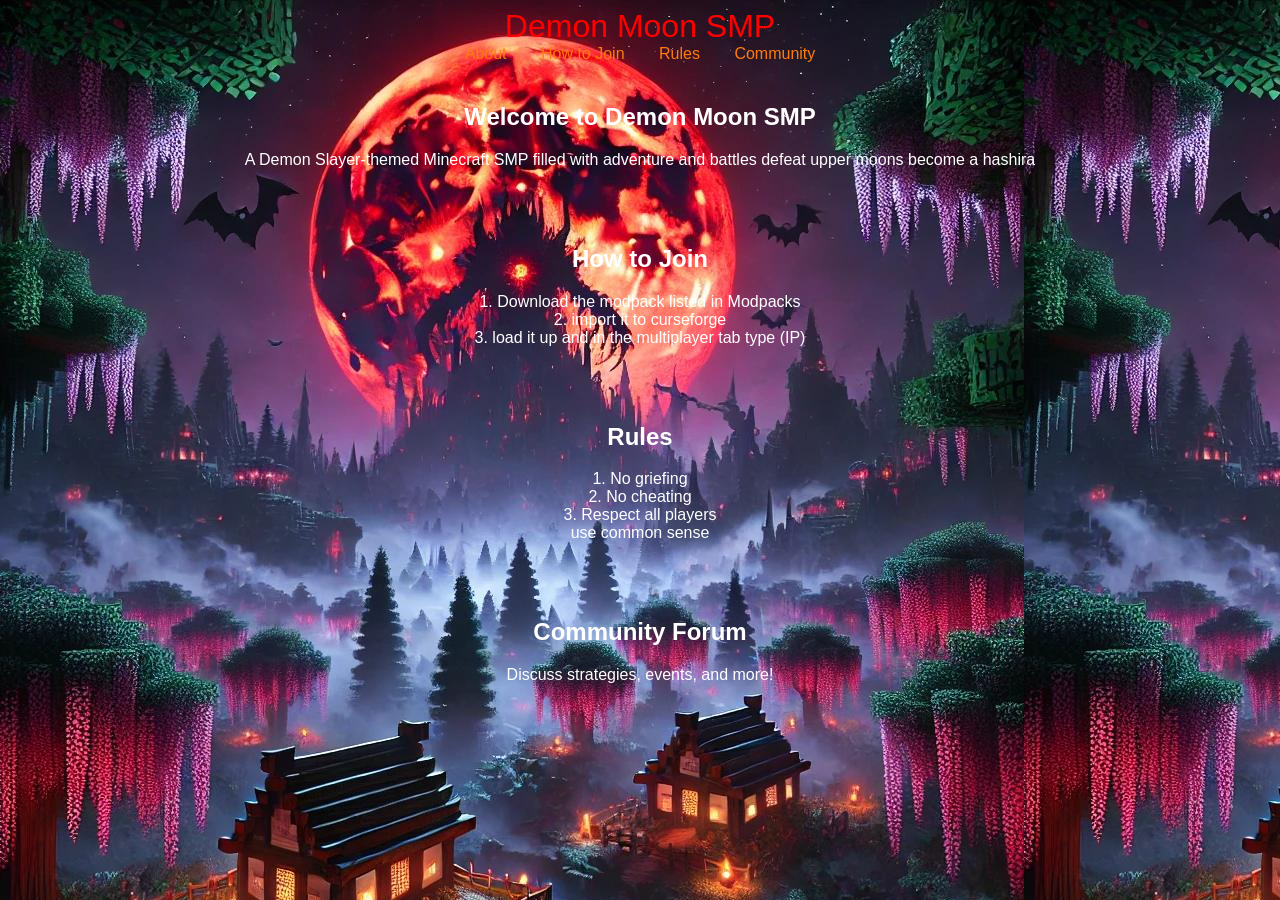
<file: Demon_Moon/index.html>
<!DOCTYPE html>
<html lang="en">
<head>
    <meta charset="UTF-8">
    <meta name="viewport" content="width=device-width, initial-scale=1.0">
    <title>Demon Moon SMP</title>
    <style>
        body {
            font-family: Arial, sans-serif;
            background-color: #111;
            color: #fff;
            text-align: center;
            background-image: url('Demon_Moon_SMP.jpg');
        }
        header {
            font-size: 2em;
            color: red
        }
        nav a {
            color: rgb(255, 123, 15);
            margin: 15px;
            text-decoration: none;
        }
        section {
            padding: 20px;
        }
    </style>
</head>
<body>
    <header>
        Demon Moon SMP
    </header>
    <nav>
        <a href="#about">About</a>
        <a href="#join">How to Join</a>
        <a href="#rules">Rules</a>
        <a href="#forum">Community</a>
    </nav>
    
    <section id="about">
        <h2>Welcome to Demon Moon SMP</h2>
        <p>A Demon Slayer-themed Minecraft SMP filled with adventure and battles defeat upper moons become a hashira</p>
    </section>

    <section id="join">
        <h2>How to Join</h2>
        <p>1. Download the modpack listed in Modpacks<br>2. import it to curseforge<br>3. load it up and in the multiplayer tab type (IP)</p>
    </section>

    <section id="rules">
        <h2>Rules</h2>
        <p>1. No griefing<br>2. No cheating<br>3. Respect all players<br>use common sense</p>
    </section>

    <section id="forum">
        <h2>Community Forum</h2>
        <p>Discuss strategies, events, and more!</p>
    </section>
</body>
</html>
</file>
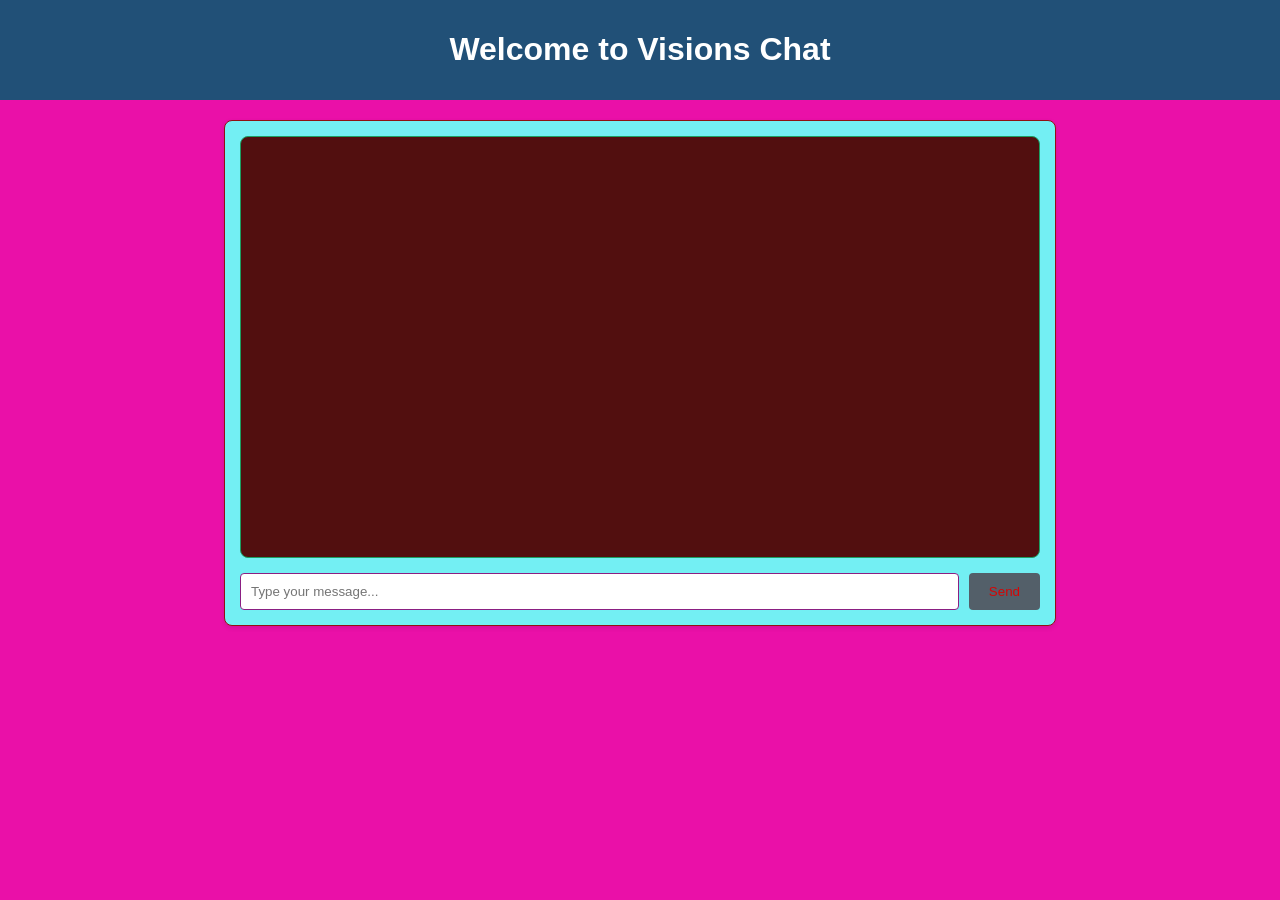
<file: home page/index.html>
<!DOCTYPE html>
<html lang="en">
<head>
    <meta charset="UTF-8">
    <meta name="viewport" content="width=device-width, initial-scale=1.0">
    <title>Visions Chat Website</title>
    <style>
        /* Basic Styling */
        body {
            font-family: Arial, sans-serif;
            margin: 0;
            padding: 0;
            background-color: hsl(318, 87%, 49%);
        }
        header {
            background-color: #215077;
            color: white;
            padding: 10px 20px;
            text-align: center;
        }
        .chat-container {
            max-width: 800px;
            margin: 20px auto;
            background: rgb(115, 239, 243);
            border: 1px solid #911111;
            border-radius: 8px;
            padding: 15px;
            box-shadow: 0 2px 5px rgba(0, 0, 0, 0.1);
        }
        .messages {
            height: 400px;
            overflow-y: auto;
            border: 1px solid #1c9e62;
            border-radius: 8px;
            padding: 10px;
            margin-bottom: 15px;
            background-color: #520f0f;
        }
        .message {
            padding: 8px;
            margin: 5px 0;
            border-radius: 5px;
            background-color: #16abbe;
        }
        .send-message {
            display: flex;
            gap: 10px;
        }
        .send-message input[type="text"] {
            flex: 1;
            padding: 10px;
            border: 1px solid #8b1f82;
            border-radius: 4px;
        }
        .send-message button {
            padding: 10px 20px;
            border: none;
            border-radius: 4px;
            background-color: #535f69;
            color: rgb(212, 6, 6);
            cursor: pointer;
        }
        .send-message button:hover {
            background-color: #2f83d8;
        }
    </style>
</head>
<body>
    <header>
        <h1>Welcome to Visions Chat</h1>
    </header>
    <div class="chat-container">
        <div class="messages" id="messages">
            <!-- Messages will be dynamically added here -->
        </div>
        <form class="send-message" id="send-message-form">
            <input type="text" id="message-input" placeholder="Type your message..." required />
            <button type="submit">Send</button>
        </form>
    </div>

    <script>
        // JavaScript to handle sending messages
        const form = document.getElementById('send-message-form');
        const messagesDiv = document.getElementById('messages');
        const messageInput = document.getElementById('message-input');

        form.addEventListener('submit', function (e) {
            e.preventDefault();

            // Get the message text
            const messageText = messageInput.value.trim();
            if (messageText) {
                // Create a new message element
                const newMessage = document.createElement('div');
                newMessage.classList.add('message');
                newMessage.innerHTML = `<strong>You:</strong> ${messageText}`;

                // Append it to the messages container
                messagesDiv.appendChild(newMessage);

                // Scroll to the bottom
                messagesDiv.scrollTop = messagesDiv.scrollHeight;

                // Clear the input
                messageInput.value = '';
            }
        });
    </script>
</body>
</html>
</file>
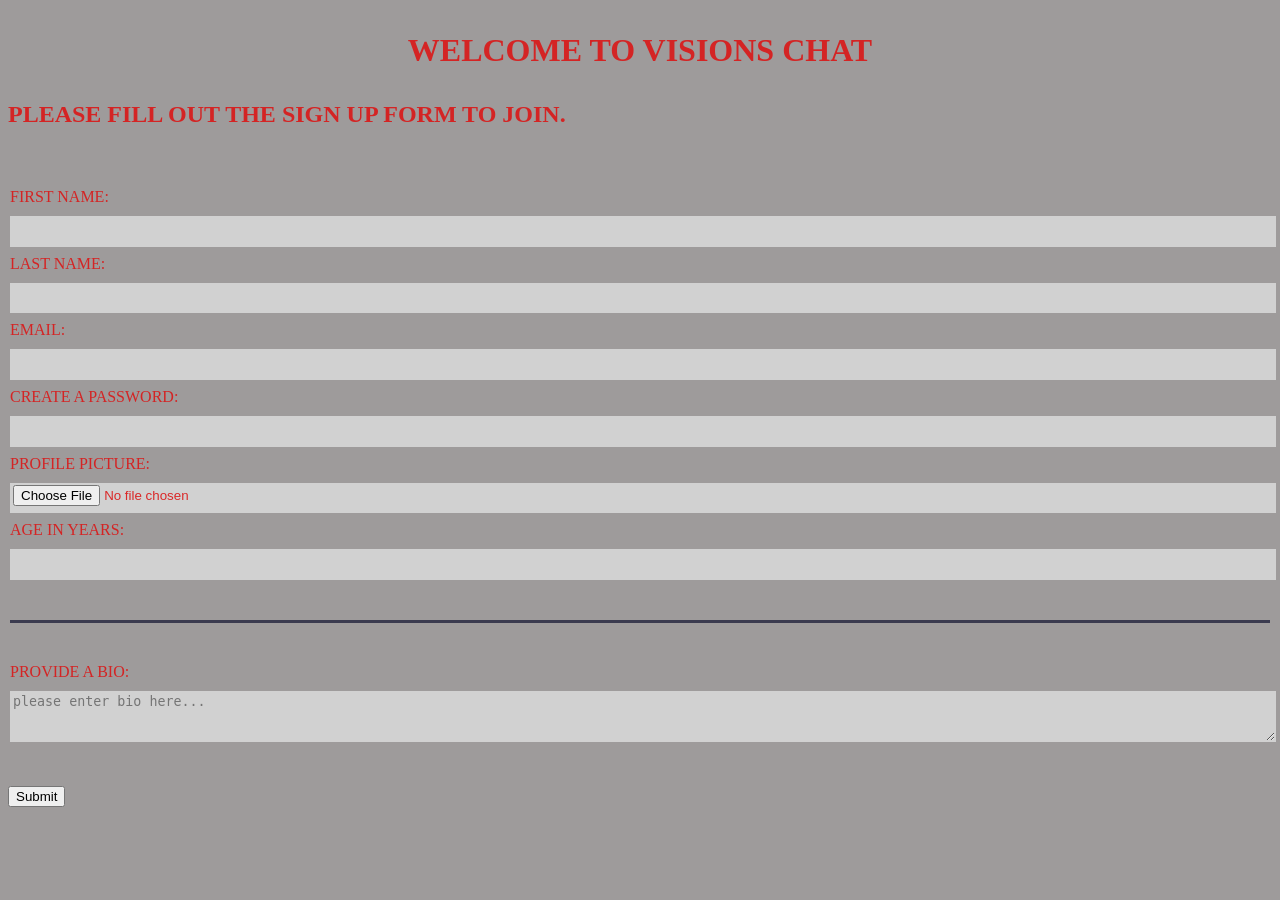
<file: sign up form/index.html>
<!DOCTYPE html>
    <html  class="background_color" lang="en">
    <head  class="background_color">
        <meta charset="UTF-8">
        <meta name="viewport" content="width=device-width, initial-scale=1.0">
        <title>Visions Chat Sign up</title>
        <link rel="stylesheet" href="style.css">
    </head>
    <body  class="background_color"> 
      <h1>Welcome to Visions Chat</h1>
      <h2>please fill out the sign up form to join.</h2>
      <fieldset><label for="first-name">First Name: <input id="first-name" name="first-name" type="text" required />
      </label><label for="last-name">Last Name: <input id="last-name" name="last-name" type="text" required /></label>
        <label for="email">Email: <input id="email" name="email" type="email" required /></label>
        <label for="new-password">Create a Password: <input id="new-password" name="new-password" type="password" pattern="[a-z0-5]{8,}" required /></label>
        <label for="profile-picture">profile picture: <input id="profile-picture" type="file" name="file" /></label>
        <label for="age">age in years: <input id="age" type="number" name="age" min="13" max="120" /></label></fieldset>
        <fieldset><label for="bio">Provide a bio:
          <textarea id="bio" name="bio" rows="3" cols="30" placeholder="please enter bio here..."></textarea>
        </label></fieldset>
        <form action="/submit" method="POST">
          <button type="submit">Submit</button>
        </form>
<!DOCTYPE html>
<html lang="en">
  <head><meta charset="UTF-8">
    <meta name="viewport" content="width=device-width, initial-scale=1.0">
    <title>Visions Chat</title>
    <link rel="stylesheet" href="style.css">
  </head>
  <body></body>
</html>
</file>
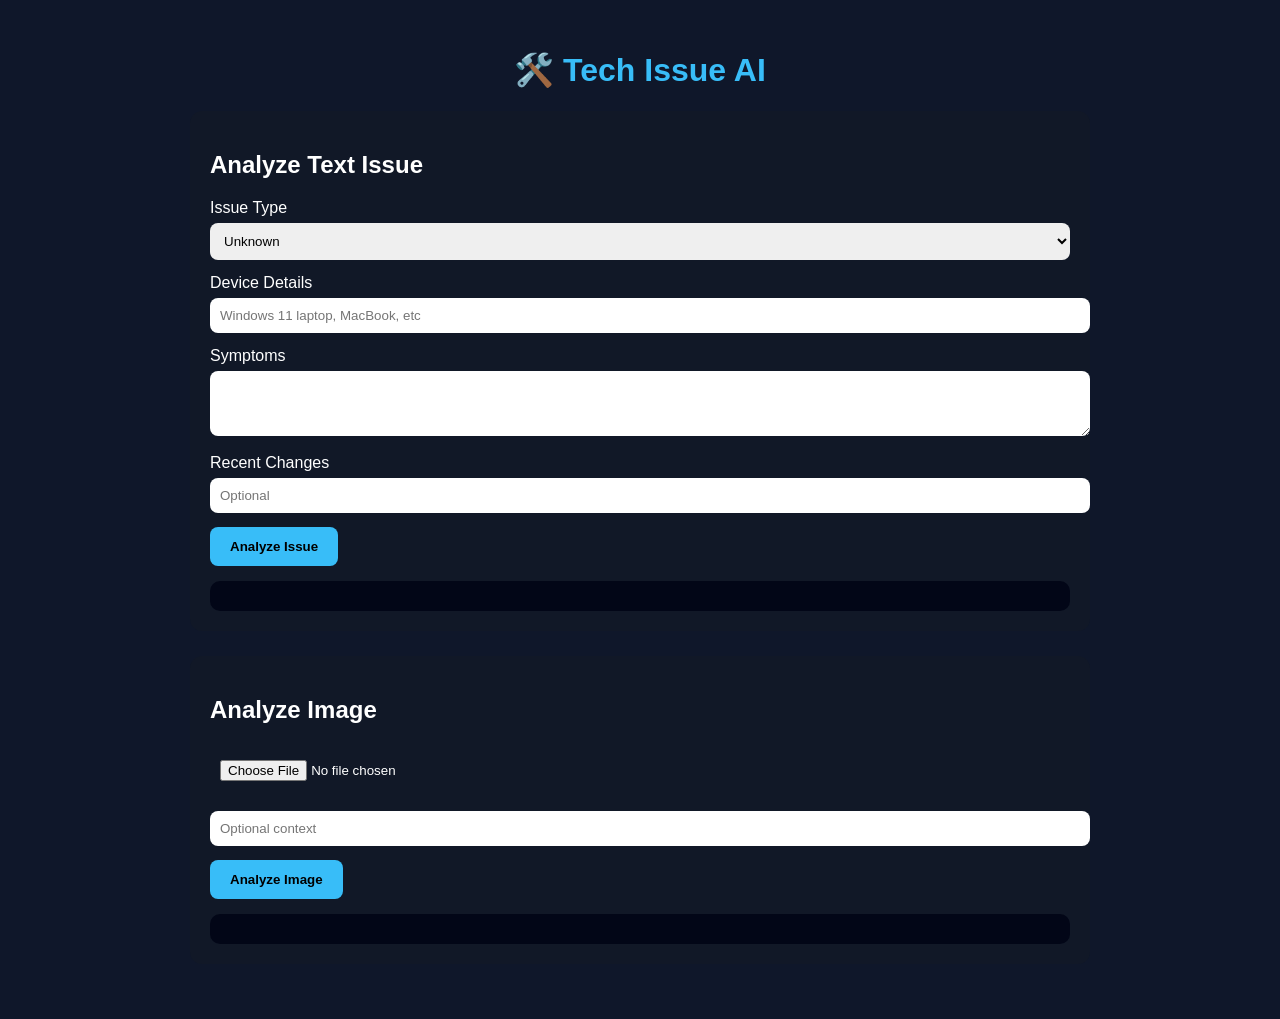
<file: templates/index.html>
<!DOCTYPE html>
<html lang="en">
<head>
<meta charset="UTF-8">
<title>Tech Issue AI</title>
<meta name="viewport" content="width=device-width, initial-scale=1.0">

<style>
body {
    font-family: Arial, sans-serif;
    background: #0f172a;
    color: white;
    margin: 0;
    padding: 0;
}

.container {
    max-width: 900px;
    margin: auto;
    padding: 30px;
}

h1 {
    text-align: center;
    color: #38bdf8;
}

.card {
    background: #111827;
    padding: 20px;
    border-radius: 12px;
    margin-bottom: 25px;
}

input, textarea, select {
    width: 100%;
    padding: 10px;
    margin-top: 6px;
    margin-bottom: 14px;
    border-radius: 8px;
    border: none;
}

button {
    background: #38bdf8;
    color: black;
    padding: 12px 20px;
    border: none;
    border-radius: 8px;
    cursor: pointer;
    font-weight: bold;
}

button:hover {
    background: #0ea5e9;
}

.result {
    white-space: pre-wrap;
    background: #020617;
    padding: 15px;
    border-radius: 10px;
    margin-top: 15px;
}
</style>
</head>

<body>
<div class="container">
    <h1>🛠️ Tech Issue AI</h1>

    <div class="card">
        <h2>Analyze Text Issue</h2>

        <label>Issue Type</label>
        <select id="issueType">
            <option value="unknown">Unknown</option>
            <option value="software">Software</option>
            <option value="hardware">Hardware</option>
        </select>

        <label>Device Details</label>
        <input id="device" placeholder="Windows 11 laptop, MacBook, etc">

        <label>Symptoms</label>
        <textarea id="symptoms" rows="3"></textarea>

        <label>Recent Changes</label>
        <input id="changes" placeholder="Optional">

        <button onclick="analyzeText()">Analyze Issue</button>

        <div id="textResult" class="result"></div>
    </div>

    <div class="card">
        <h2>Analyze Image</h2>

        <input type="file" id="imageInput" accept="image/*">
        <input id="imageContext" placeholder="Optional context">

        <button onclick="analyzeImage()">Analyze Image</button>

        <div id="imageResult" class="result"></div>
    </div>
</div>

<script>
async function analyzeText() {
    const resultBox = document.getElementById("textResult");
    resultBox.textContent = "Analyzing...";

    const data = {
        issue_type: document.getElementById("issueType").value,
        device: document.getElementById("device").value,
        symptoms: document.getElementById("symptoms").value,
        recent_changes: document.getElementById("changes").value || "None"
    };

    try {
        const response = await fetch("/analyze", {
            method: "POST",
            headers: {"Content-Type": "application/json"},
            body: JSON.stringify(data)
        });

        const json = await response.json();
        resultBox.textContent = JSON.stringify(json, null, 2);
    } catch (err) {
        resultBox.textContent = "Error: " + err;
    }
}

async function analyzeImage() {
    const fileInput = document.getElementById("imageInput");
    const resultBox = document.getElementById("imageResult");

    if (!fileInput.files.length) {
        alert("Please select an image.");
        return;
    }

    resultBox.textContent = "Analyzing image...";

    const formData = new FormData();
    formData.append("image", fileInput.files[0]);
    formData.append("context", document.getElementById("imageContext").value);

    try {
        const response = await fetch("/analyze-image", {
            method: "POST",
            body: formData
        });

        const json = await response.json();
        resultBox.textContent = JSON.stringify(json, null, 2);
    } catch (err) {
        resultBox.textContent = "Error: " + err;
    }
}
</script>
</body>
</html>
</file>
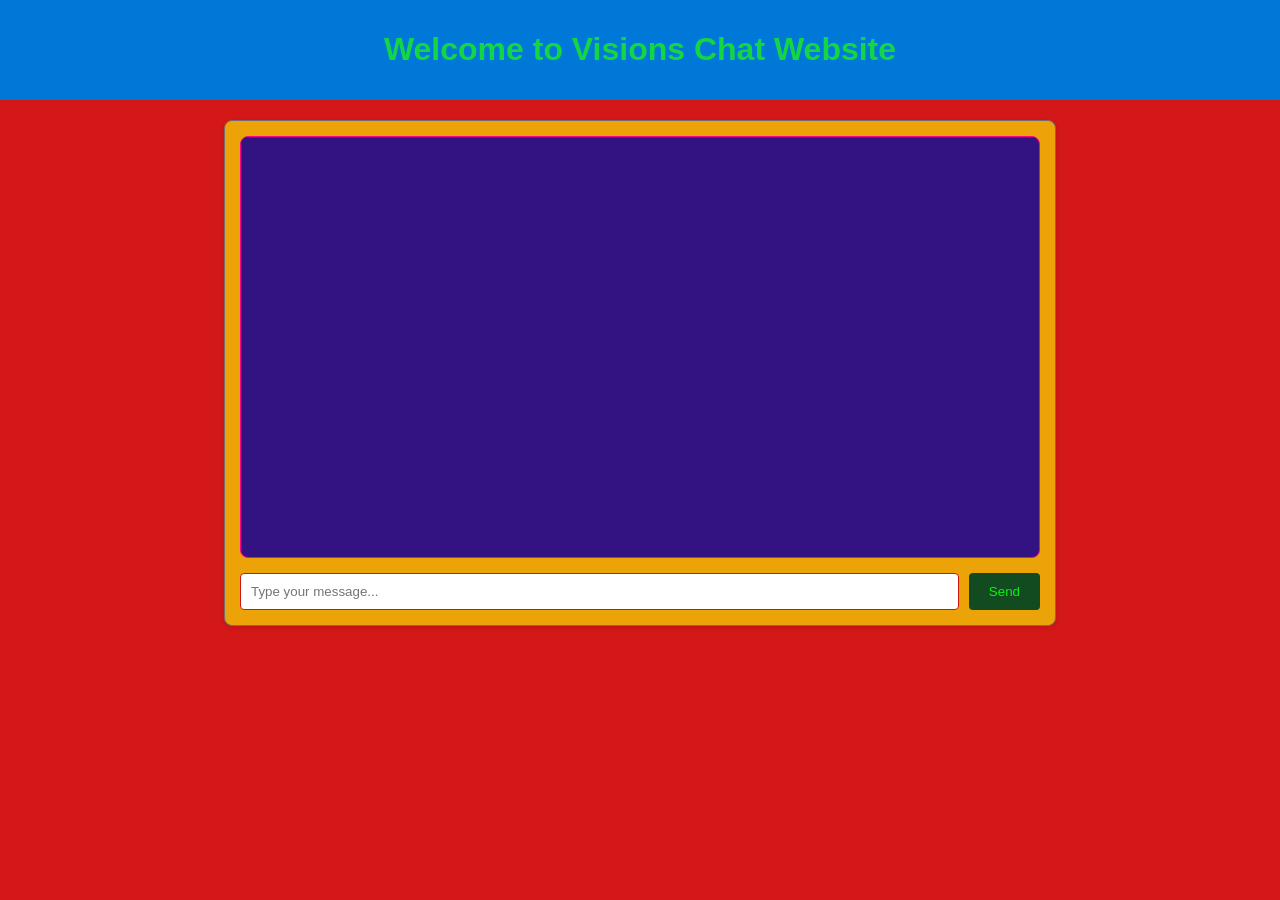
<file: chat-page.html>
<!DOCTYPE html>
<html lang="en">
<head>
    <meta charset="UTF-8">
    <meta name="viewport" content="width=device-width, initial-scale=1.0">
    <title>Visions Chat</title>
    <style>
        body {
            font-family: Arial, sans-serif;
            margin: 0;
            padding: 0;
            background-color: #d41717;
        }
        header {
            background-color: #0078d7;
            color: rgb(20, 214, 68);
            padding: 10px 20px;
            text-align: center;
        }
        .chat-container {
            max-width: 800px;
            margin: 20px auto;
            background: rgb(235, 163, 8);
            border: 1px solid #776a6a;
            border-radius: 8px;
            padding: 15px;
            box-shadow: 0 2px 5px rgba(0, 0, 0, 0.1);
        }
        .messages {
            height: 400px;
            overflow-y: auto;
            border: 1px solid #ff0095;
            border-radius: 8px;
            padding: 10px;
            margin-bottom: 15px;
            background-color: #331281;
        }
        .message {
            padding: 8px;
            margin: 5px 0;
            border-radius: 5px;
            background-color: #85f1ff;
        }
        .send-message {
            display: flex;
            gap: 10px;
        }
        .send-message input[type="text"] {
            flex: 1;
            padding: 10px;
            border: 1px solid #d11313;
            border-radius: 4px;
        }
        .send-message button {
            padding: 10px 20px;
            border: none;
            border-radius: 4px;
            background-color: #134b21;
            color: rgb(6, 243, 17);
            cursor: pointer;
        }
        .send-message button:hover {
            background-color: #33021a;
        }
    </style>
</head>
<body>
    <header>
        <h1>Welcome to Visions Chat Website</h1>
    </header>
    <div class="chat-container">
        <div class="messages" id="messages">
        </div>
        <form class="send-message" id="send-message-form">
            <input type="text" id="message-input" placeholder="Type your message..." required />
            <button type="submit">Send</button>
        </form>
    </div>

    <script>
        const form = document.getElementById('send-message-form');
        const messagesDiv = document.getElementById('messages');
        const messageInput = document.getElementById('message-input');

        form.addEventListener('submit', function (e) {
            e.preventDefault();
            const messageText = messageInput.value.trim();
            if (messageText) {
                const newMessage = document.createElement('div');
                newMessage.classList.add('message');
                newMessage.innerHTML = `<strong>You:</strong> ${messageText}`;
                messagesDiv.appendChild(newMessage);
                messagesDiv.scrollTop = messagesDiv.scrollHeight;
                messageInput.value = '';
            }
        });
    </script>
</body>
</html>
<p></p>
</file>
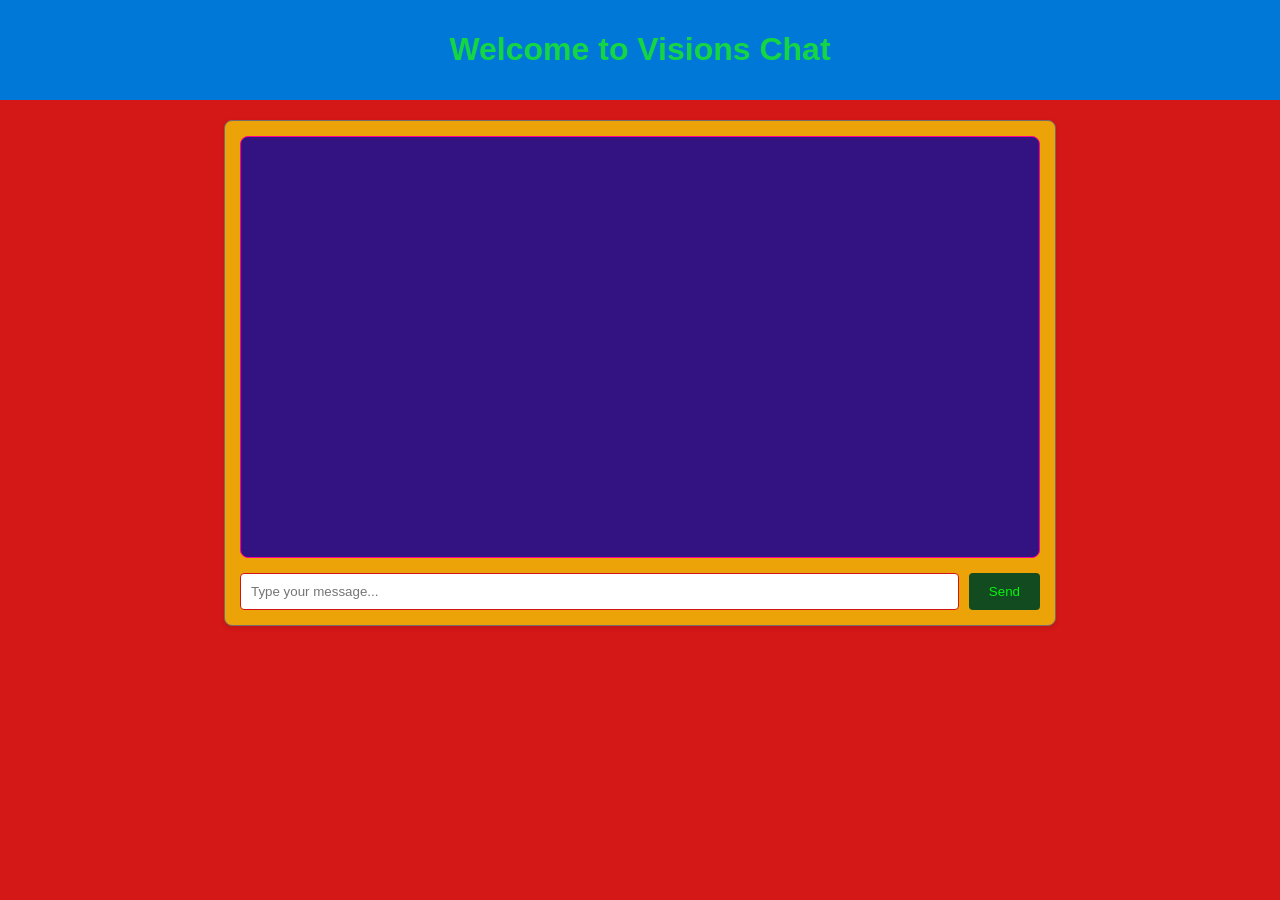
<file: chat_page.html>
<!DOCTYPE html>
<html lang="en">
<head>
    <meta charset="UTF-8">
    <meta name="viewport" content="width=device-width, initial-scale=1.0">
    <title>Visions Chat</title>
    <style>
        body {
            font-family: Arial, sans-serif;
            margin: 0;
            padding: 0;
            background-color: #d41717;
        }
        header {
            background-color: #0078d7;
            color: rgb(20, 214, 68);
            padding: 10px 20px;
            text-align: center;
        }
        .chat-container {
            max-width: 800px;
            margin: 20px auto;
            background: rgb(235, 163, 8);
            border: 1px solid #776a6a;
            border-radius: 8px;
            padding: 15px;
            box-shadow: 0 2px 5px rgba(0, 0, 0, 0.1);
        }
        .messages {
            height: 400px;
            overflow-y: auto;
            border: 1px solid #ff0095;
            border-radius: 8px;
            padding: 10px;
            margin-bottom: 15px;
            background-color: #331281;
        }
        .message {
            padding: 8px;
            margin: 5px 0;
            border-radius: 5px;
            background-color: #85f1ff;
        }
        .send-message {
            display: flex;
            gap: 10px;
        }
        .send-message input[type="text"] {
            flex: 1;
            padding: 10px;
            border: 1px solid #d11313;
            border-radius: 4px;
        }
        .send-message button {
            padding: 10px 20px;
            border: none;
            border-radius: 4px;
            background-color: #134b21;
            color: rgb(6, 243, 17);
            cursor: pointer;
        }
        .send-message button:hover {
            background-color: #33021a;
        }
    </style>
</head>
<body>
    <header>
        <h1>Welcome to Visions Chat</h1>
    </header>
    <div class="chat-container">
        <div class="messages" id="messages"></div>
        <form class="send-message" id="send-message-form">
            <input type="text" id="message-input" placeholder="Type your message..." required />
            <button type="submit">Send</button>
        </form>
    </div>

    <!-- Include Socket.IO -->
    <script src="/socket.io/socket.io.js"></script>
    <script>
        const socket = io();
        const form = document.getElementById('send-message-form');
        const messagesDiv = document.getElementById('messages');
        const messageInput = document.getElementById('message-input');

        // Send messages to the server
        form.addEventListener('submit', function (e) {
            e.preventDefault();
            const messageText = messageInput.value.trim();
            if (messageText) {
                socket.emit('chat message', messageText);
                messageInput.value = '';
            }
        });

        // Receive messages from the server
        socket.on('chat message', function (msg) {
            const newMessage = document.createElement('div');
            newMessage.classList.add('message');
            newMessage.innerHTML = `<strong>User:</strong> ${msg}`;
            messagesDiv.appendChild(newMessage);
            messagesDiv.scrollTop = messagesDiv.scrollHeight;
        });
    </script>
</body>
</html>
</file>
<file: sign up form/style.css>
.background_color {
    background-color:rgb(158, 155, 155);
    color: #d42424;
    text-transform: uppercase;
}

.inline {
    display: inline; 
  }
  h1, p {
    margin: 1em auto;
    text-align: center;
  }
  
  fieldset {
    border: none;
    padding: 2rem 0;
    border-bottom: 3px solid #3b3b4f;
  }
  
  fieldset:last-of-type {
    border-bottom: none;
  }
  
  label {
    display: block;
    margin: 0.5rem 0;
  }
  
  input,
  textarea,
  select {
    margin: 10px 0 0 0;
    width: 100%;
    min-height: 2em;
  }
  
  input, textarea {
    background-color: #d1d1d1;
    border: 1px solid #d1d1d1;
    color: #da2828;
  }
  
  .inline {
    width: unset;
    margin: 0 0.5em 0 0;
    vertical-align: middle;
  }
  
  input[type="submit"] {
    display: block;
    width: 60%;
    margin: 1em auto;
    height: 2em;
    font-size: 1.1rem;
    background-color: #7b7ba1;
    border-color: white;
    min-width: 300px;
  }
  
  input[type="file"] {
    padding: 1px 2px;
  }
</file>
